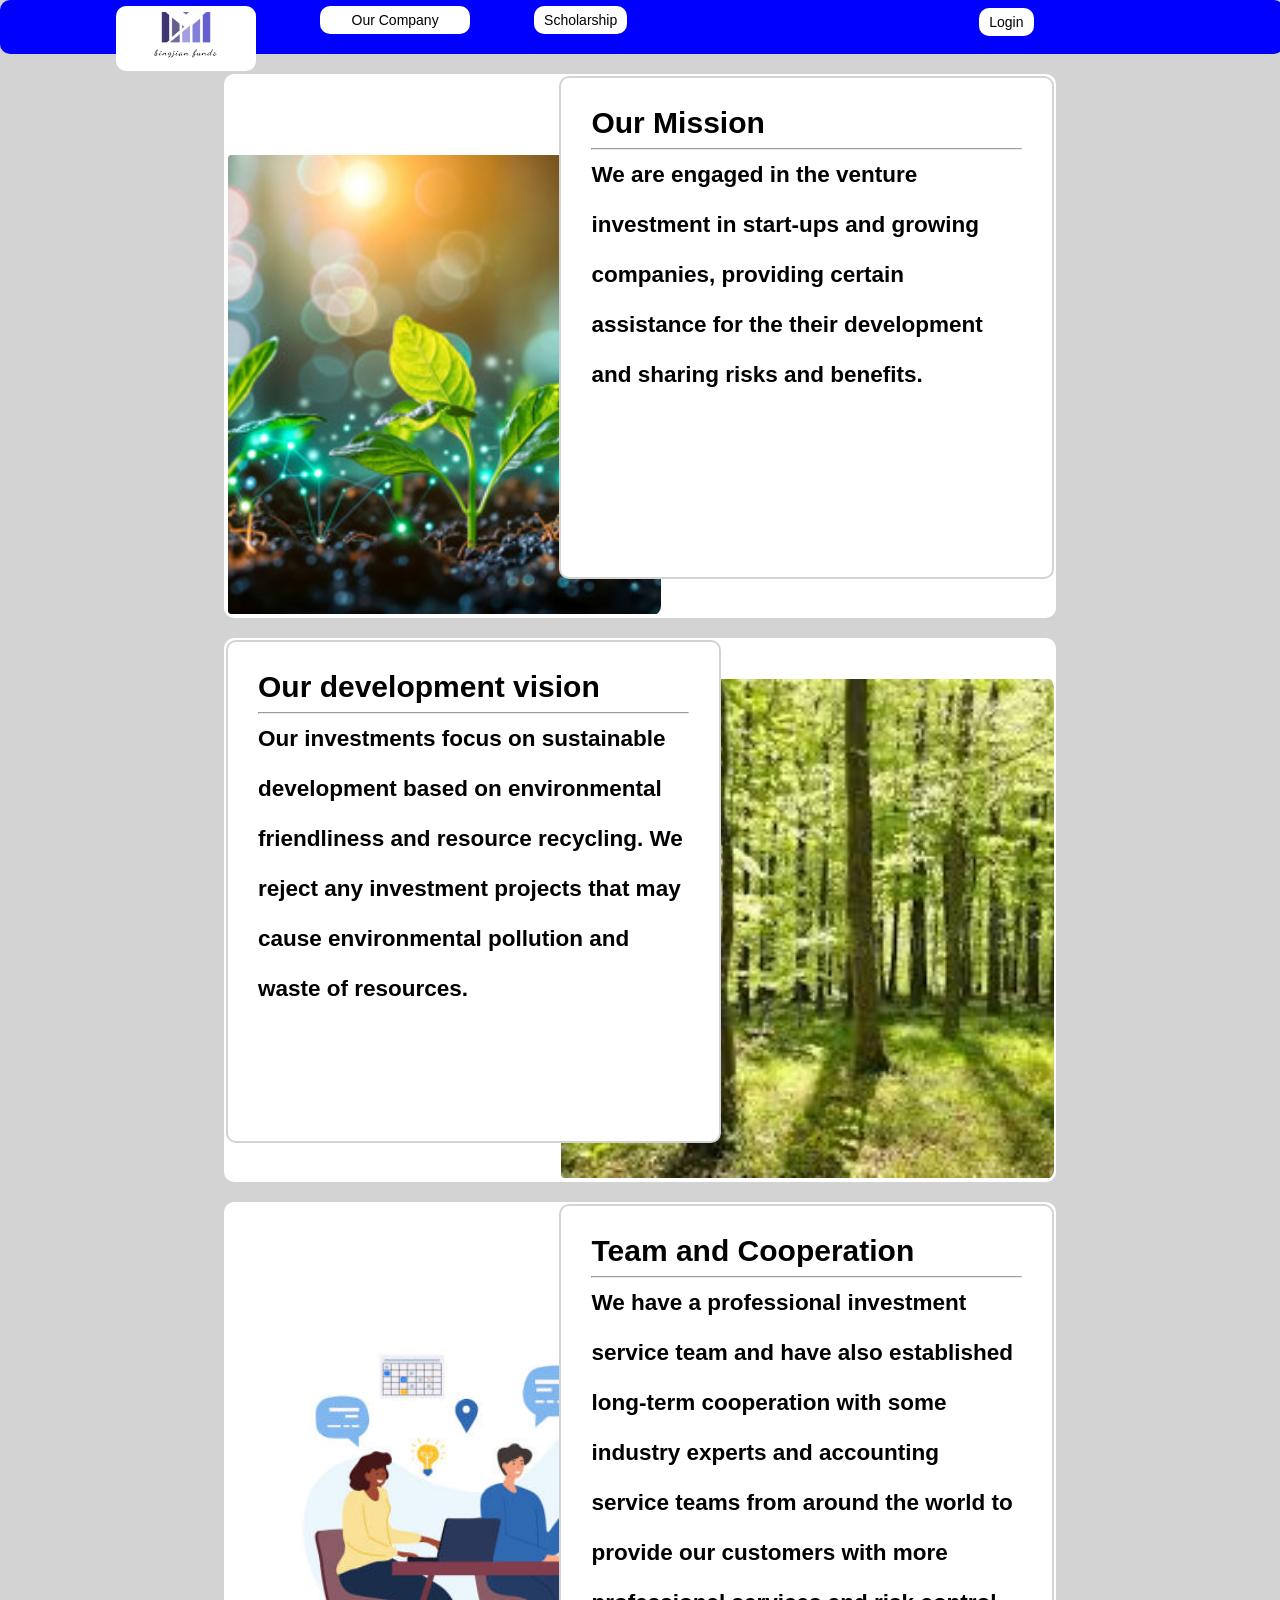
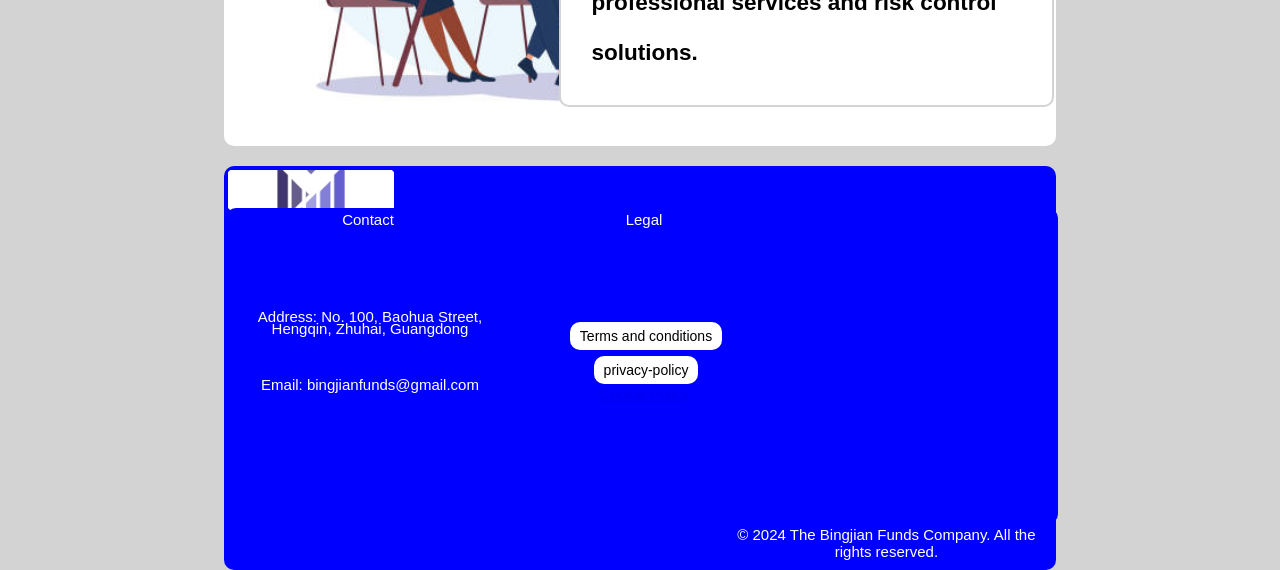
<file: index.html>
<!DOCTYPE html>
<html lang="en">
<head>
    <meta charset="UTF-8">
    <meta name="viewport" content="width=device-width, initial-scale=1.0">
    <title>Document</title>
    <link rel="stylesheet" href="style_funds_index.css">
    <script type="text/javascript" charset="UTF-8" src="//cdn.cookie-script.com/s/7836c45d7099fb04ed7497b6c54eb35f.js"></script>
    <style>
      
    
        

    </style>

</head>

<body>

    <!-- <script src="vue.js"></script> -->
    <div class="blockhead">
        <div class="bh1">
            <div class="bh11">
                <button onclick="location.href='index.html'"><img src="linkedin_banner_image_1.png" width="120" height="50" alt="the picture was lost"></button>
            </div>
            <div class="bh11"><button onclick="location.href='1st_002.html'" style="width: 150px;">Our Company</button></div>
            <div class="bh11"><button onclick="location.href='1st_003.html'">Scholarship</button></div>
            <!-- <div class="bh11"><button onclick="location.href='1st_004.html'">Contact</button></div> -->
        </div>        
        <div class="bh2"><button onclick="location.href='1st_005.html'">Login</button></div>
    </div>
    <div class="blockbody">
        <div class="bb1"></div>
        <div class="bb2"><h1>Our Mission</h1> <hr> <h2>We are engaged in the venture investment in start-ups 
            and growing companies, providing certain assistance for the their 
            development and sharing risks and benefits.</h2>
        </div>
    </div>
    <div class="blockbody">
        
        <div class="bb4"></div>
        <div class="bb3"><h1>Our development vision</h1> <hr> <h2>Our investments focus on sustainable development 
            based on environmental friendliness and resource recycling. We reject any investment projects that may 
            cause environmental pollution and waste of resources.</h2>
        </div>

    </div>

    <div class="blockbody">
        <div class="bb5"></div>
        <div class="bb2">
            <h1>Team and Cooperation</h1> <hr> <h2>We have a professional investment service team and have also established long-term 
                cooperation with some industry experts and accounting service teams from around the world to provide 
                our customers with more professional services and risk control solutions.</h2>
        </div>
    </div>
    <div class="blockbottom">
        <div class="bt0"></div>
        <hr>
        <div class="bt1">
            <div class="bt11"> 
                <div class="bt111">Contact</div>
                <div class="bt112">
                    <div class="bt1121">Address: No. 100, Baohua Street, Hengqin, Zhuhai, Guangdong</div>
                    <div class="bt1121"></div>
                    <div class="bt1121">Email: bingjianfunds@gmail.com</div>                    
                </div>
            </div>
            <div class="bt11">
                <div class="bt111">Legal</div>
                <div class="bt112">
                    <div class="bt1121"><button onclick="location.href='term.html'">Terms and conditions</button> </div>
                    
                    <div class="bt1121"><button onclick="location.href='bingjian_privacy.html'">privacy-policy</button></div>
                    <!-- <div class="bt1121"><button onclick="location.href='cookie.html'">Cookies</button></div> -->
                    <a href="https://www.iubenda.com/privacy-policy/40040100/cookie-policy" class="iubenda-white iubenda-noiframe iubenda-embed iubenda-noiframe " title="Cookie Policy ">Cookie Policy</a>
                    <script type="text/javascript">(function (w,d) {var loader = function () {var s = d.createElement("script"), tag = d.getElementsByTagName("script")[0]; s.src="https://cdn.iubenda.com/iubenda.js"; tag.parentNode.insertBefore(s,tag);}; if(w.addEventListener){w.addEventListener("load", loader, false);}else if(w.attachEvent){w.attachEvent("onload", loader);}else{w.onload = loader;}})(window, document);</script>

                    <!-- <div class="bt1121"><button onclick="location.href='1st_009.html'">Manage my Data</button></div> -->
                </div>
            </div>
            <div class="bt11">
                <div class="bt1121"></div>
            </div>
                  
        </div>
        <hr>
        <div class="bt2">© 2024 The Bingjian Funds Company. All the rights reserved.</div>

    </div>
</file>
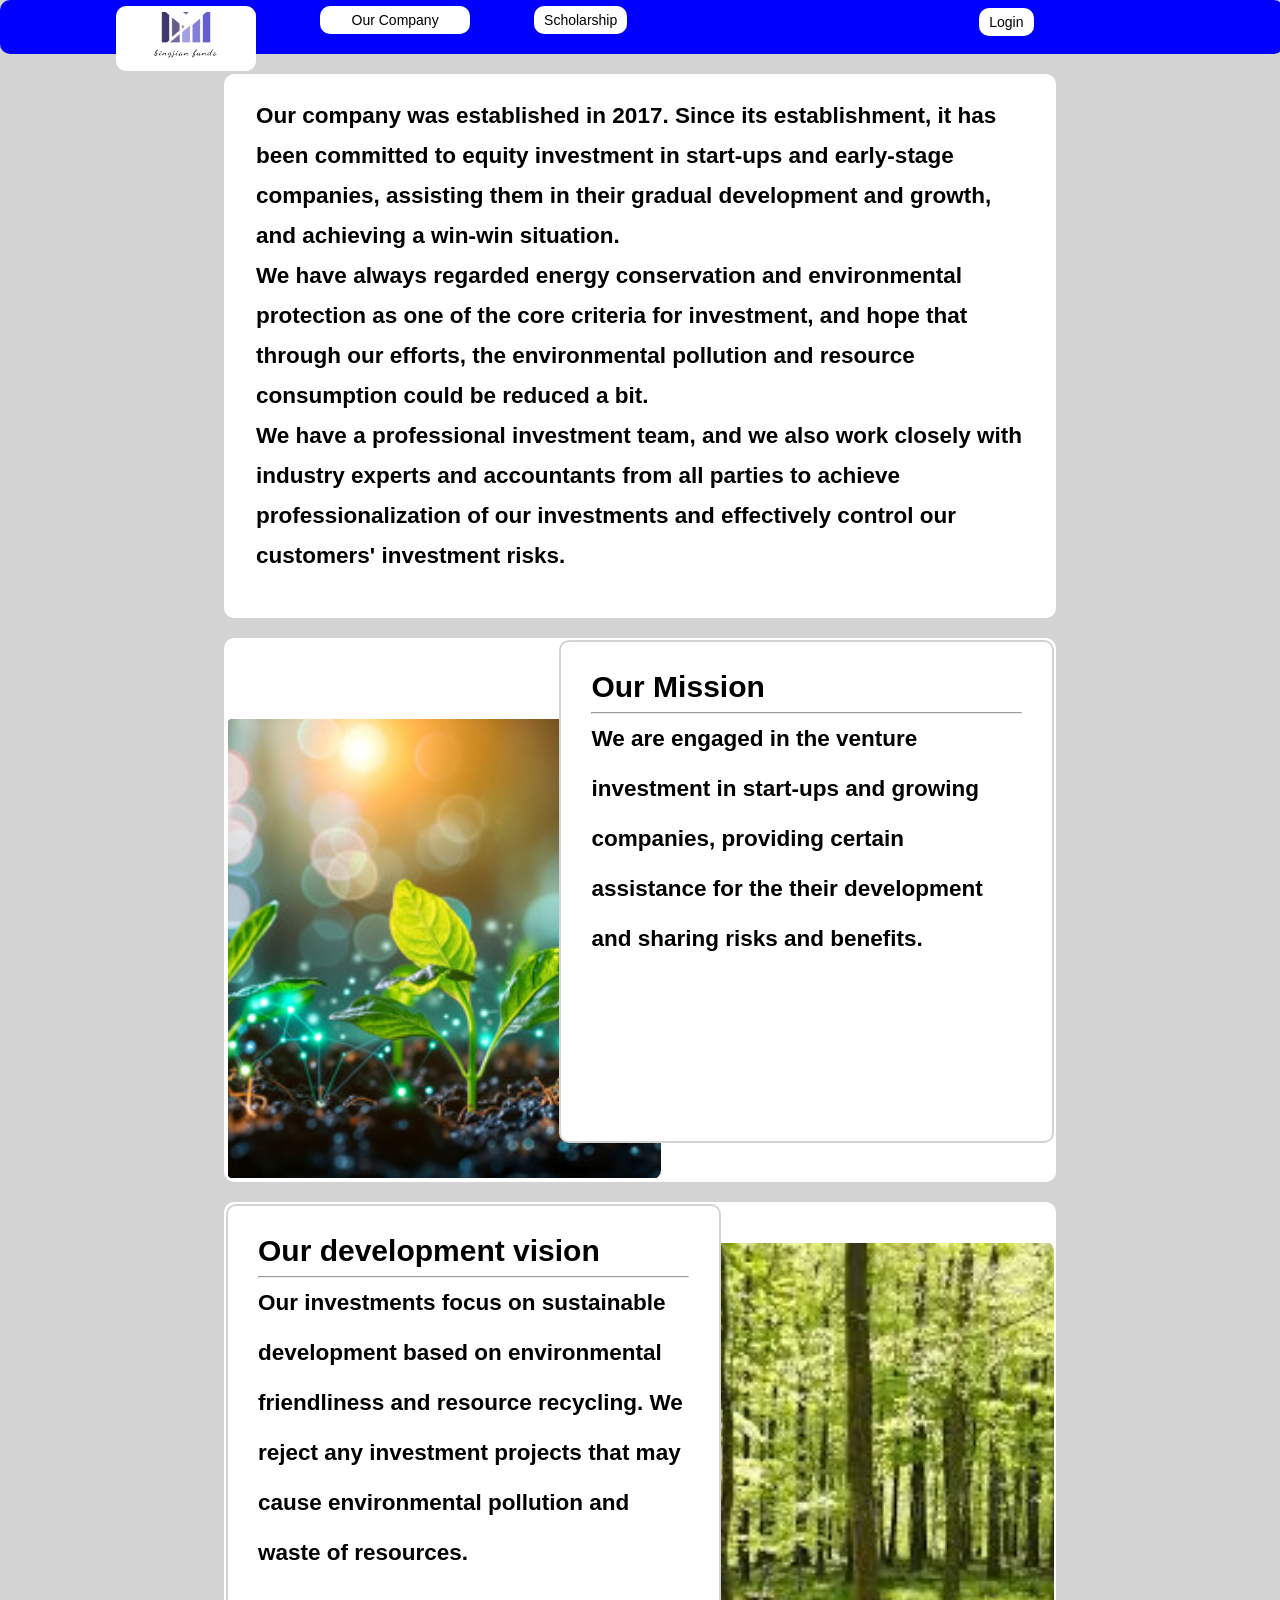
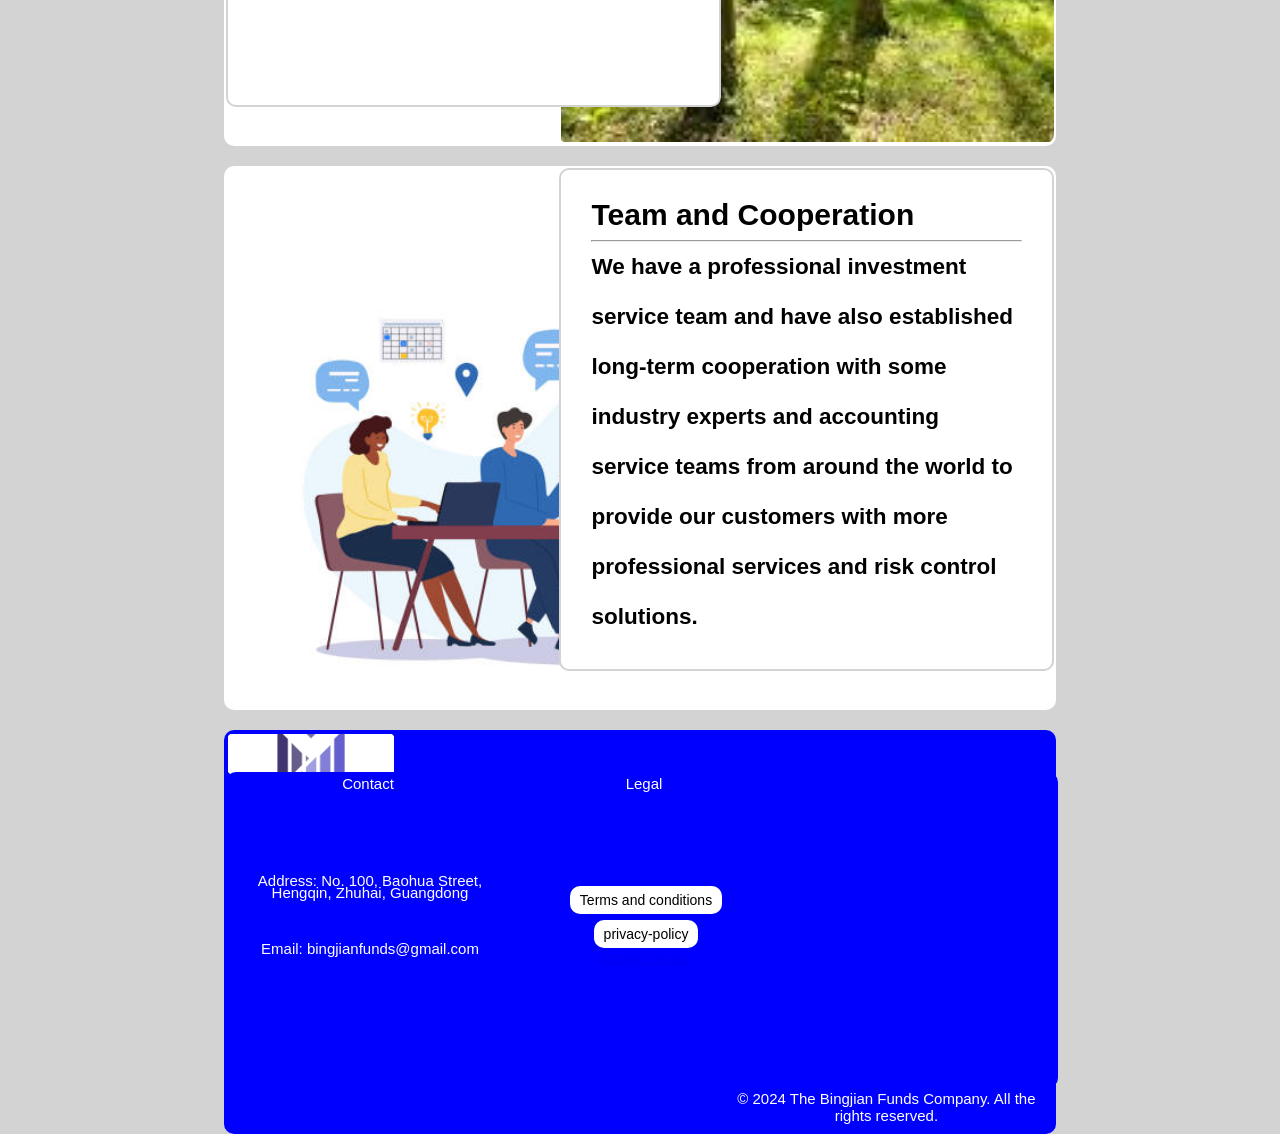
<file: 1st_002.html>
<!DOCTYPE html>
<html lang="en">
<head>
    <meta charset="UTF-8">
    <meta name="viewport" content="width=device-width, initial-scale=1.0">
    <title>Document</title>
    <link rel="stylesheet" href="style_funds_index.css">
    <script type="text/javascript" charset="UTF-8" src="//cdn.cookie-script.com/s/7836c45d7099fb04ed7497b6c54eb35f.js"></script>
    <style>
       

    </style>
</head>

<body>
    
    <div class="blockhead">
        <div class="bh1">
            <div class="bh11">
                <button onclick="location.href='index.html'"><img src="linkedin_banner_image_1.png" width="120" height="50" alt="the picture was lost"></button>
            </div>
            <div class="bh11"><button onclick="location.href='1st_002.html'" style="width: 150px;">Our Company</button></div>
            <div class="bh11"><button onclick="location.href='1st_003.html'">Scholarship</button></div>
            <!-- <div class="bh11"><button onclick="location.href='1st_004.html'">Contact</button></div> -->
        </div>        
        <div class="bh2"><button onclick="location.href='1st_005.html'">Login</button></div>
    </div>
    <div class="blockbody">
        <h2>Our company was established in 2017. Since its establishment, it has been committed to equity investment in start-ups 
            and early-stage companies, assisting them in their gradual development and growth, and achieving a win-win situation. <p></p>

            We have always regarded energy conservation and environmental protection as one of the core criteria for investment, 
            and hope that through our efforts,  the environmental pollution and resource consumption could be reduced a bit. <p></p>

            We have a professional investment team, and we also work closely with industry experts and accountants 
            from all parties to achieve professionalization of our investments and effectively control our customers' 
            investment risks.</h2>
    </div>
    <div class="blockbody">
        <div class="bb1"></div>
        <div class="bb2"><h1>Our Mission</h1> <hr> <h2>We are engaged in the venture investment in start-ups 
            and growing companies, providing certain assistance for the their 
            development and sharing risks and benefits.</h2>
        </div>
    </div>
    <div class="blockbody">
        
        <div class="bb4"></div>
        <div class="bb3"><h1>Our development vision</h1> <hr> <h2>Our investments focus on sustainable development 
            based on environmental friendliness and resource recycling. We reject any investment projects that may 
            cause environmental pollution and waste of resources.</h2>
        </div>

    </div>

    <div class="blockbody">
        <div class="bb5"></div>
        <div class="bb2">
            <h1>Team and Cooperation</h1> <hr> <h2>We have a professional investment service team and have also established long-term 
                cooperation with some industry experts and accounting service teams from around the world to provide 
                our customers with more professional services and risk control solutions.</h2>
        </div>
    </div>
    <div class="blockbottom">
        <div class="bt0"></div>
        <hr>
        <div class="bt1">
            <div class="bt11"> 
                <div class="bt111">Contact</div>
                <div class="bt112">
                    <div class="bt1121">Address: No. 100, Baohua Street, Hengqin, Zhuhai, Guangdong</div>
                    <div class="bt1121"></div>
                    <div class="bt1121">Email: bingjianfunds@gmail.com</div>                    
                </div>
            </div>
            <div class="bt11">
                <div class="bt111">Legal</div>
                <div class="bt112">
                    <div class="bt1121"><button onclick="location.href='term.html'">Terms and conditions</button> </div>
                    
                    <div class="bt1121"><button onclick="location.href='bingjian_privacy.html'">privacy-policy</button></div>
                    <!-- <div class="bt1121"><button onclick="location.href='cookie.html'">Cookies</button></div> -->
                    <a href="https://www.iubenda.com/privacy-policy/40040100/cookie-policy" class="iubenda-white iubenda-noiframe iubenda-embed iubenda-noiframe " title="Cookie Policy ">Cookie Policy</a>
                    <script type="text/javascript">(function (w,d) {var loader = function () {var s = d.createElement("script"), tag = d.getElementsByTagName("script")[0]; s.src="https://cdn.iubenda.com/iubenda.js"; tag.parentNode.insertBefore(s,tag);}; if(w.addEventListener){w.addEventListener("load", loader, false);}else if(w.attachEvent){w.attachEvent("onload", loader);}else{w.onload = loader;}})(window, document);</script>

                    <!-- <div class="bt1121"><button onclick="location.href='1st_009.html'">Manage my Data</button></div> -->
                </div>
            </div>
            <div class="bt11">
                <div class="bt1121"></div>
            </div>
                  
        </div>
        <hr>
        <div class="bt2">© 2024 The Bingjian Funds Company. All the rights reserved.</div>

    </div>
</file>
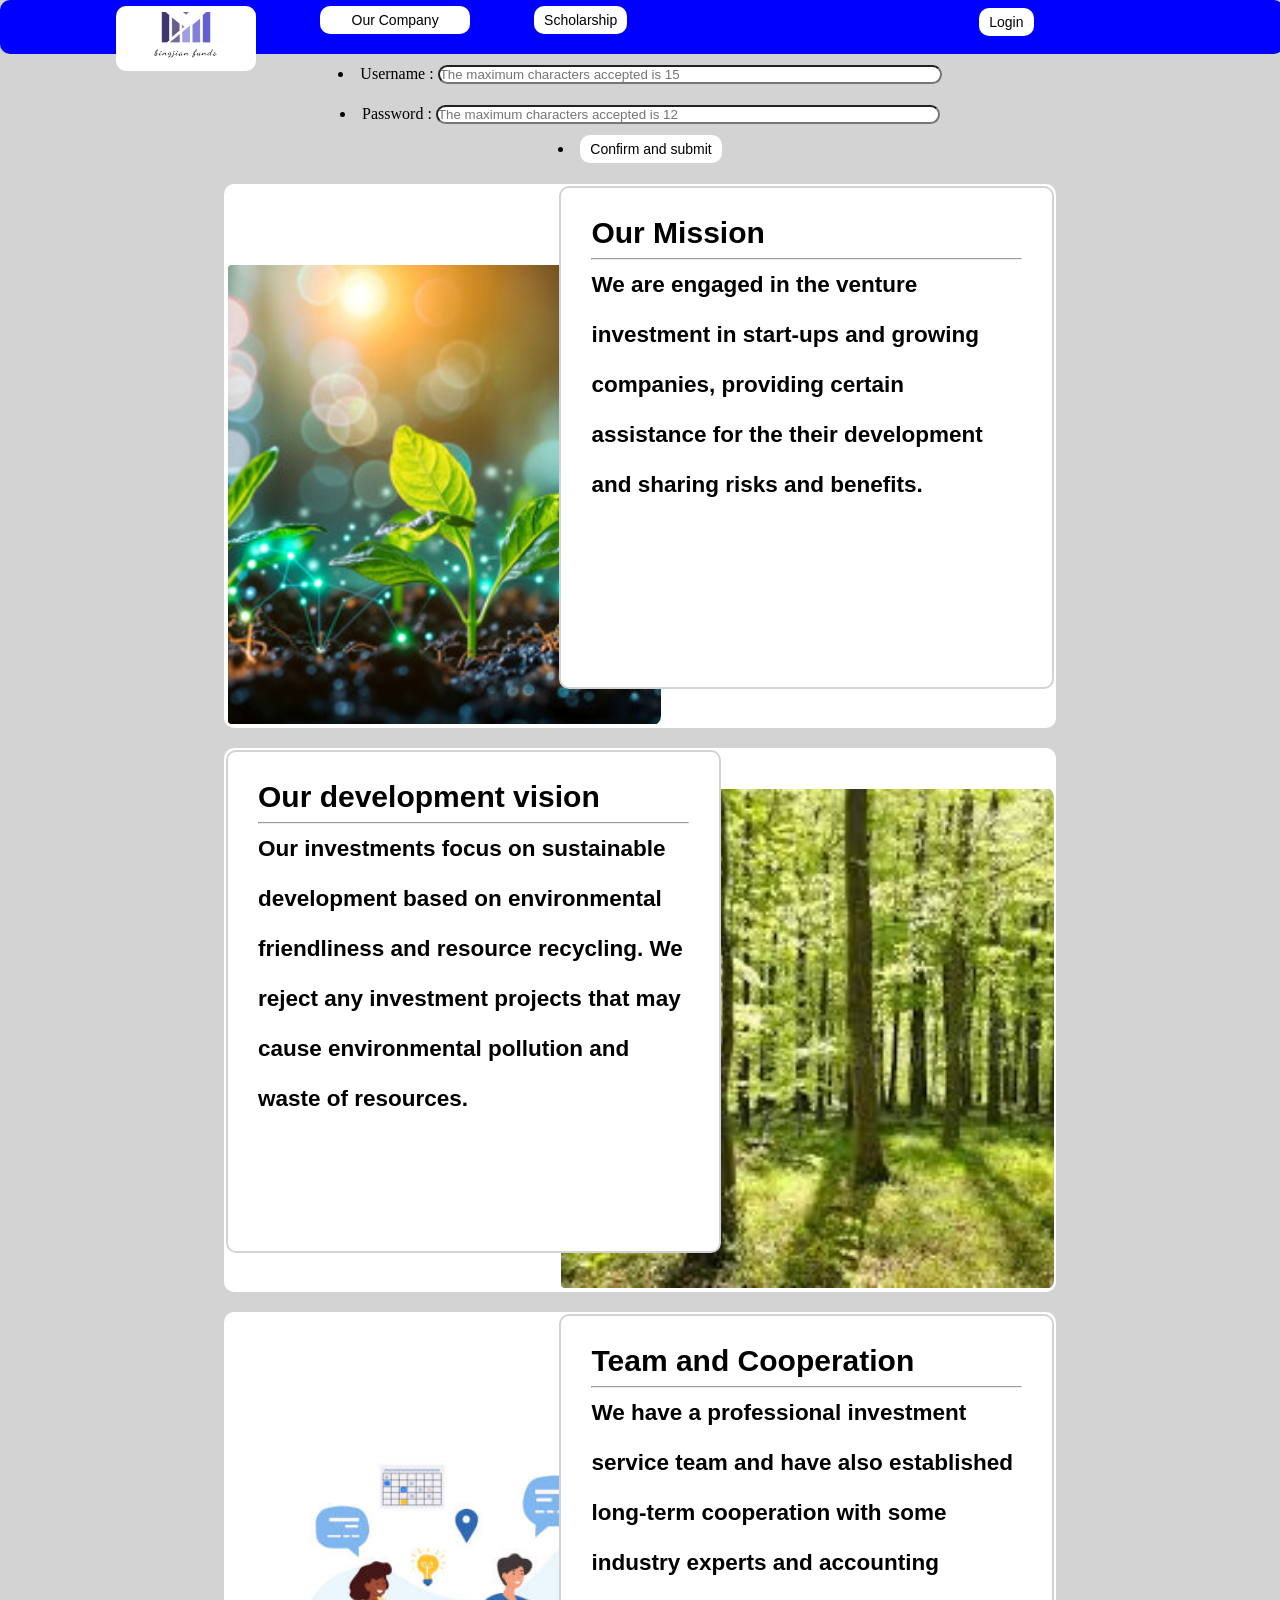
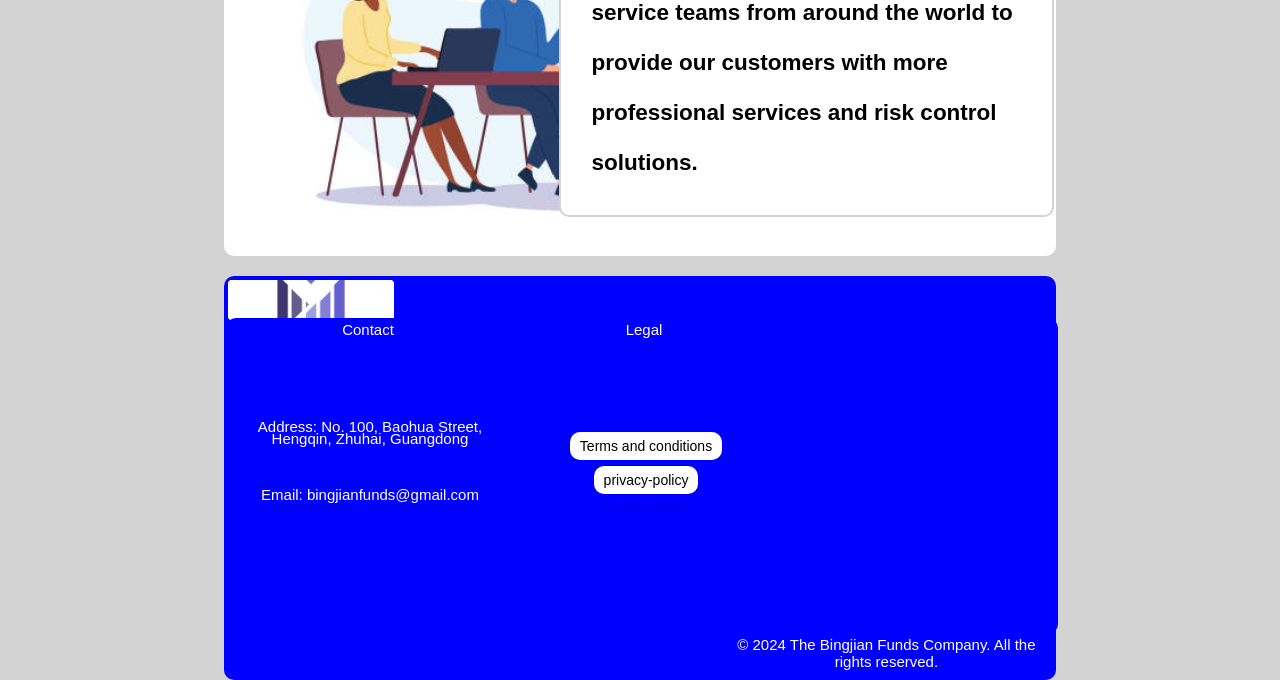
<file: 1st_005.html>
<!DOCTYPE html>
<html lang="en">
<head>
    <meta charset="UTF-8">
    <meta name="viewport" content="width=device-width, initial-scale=1.0">
    <title>Document</title>
    <link rel="stylesheet" href="style_funds_index.css">
    <script type="text/javascript" charset="UTF-8" src="//cdn.cookie-script.com/s/7836c45d7099fb04ed7497b6c54eb35f.js"></script>
    <style>
       
        

    </style>
</head>

<body>

    
    <div class="blockhead">
        <div class="bh1">
            <div class="bh11">
                <button onclick="location.href='index.html'"><img src="linkedin_banner_image_1.png" width="120" height="50" alt="the picture was lost"></button>
            </div>
            <div class="bh11"><button onclick="location.href='1st_002.html'" style="width: 150px;">Our Company</button></div>
            <div class="bh11"><button onclick="location.href='1st_003.html'">Scholarship</button></div>
            <!-- <div class="bh11"><button onclick="location.href='1st_004.html'">Contact</button></div> -->
        </div>        
        <div class="bh2"><button onclick="location.href='1st_005.html'">Login</button></div>
    </div>
    
        <li style="text-align: center; line-height:40px;">Username : <input type="text" id="Username"  maxlength="15"
              placeholder="The maximum characters accepted is 15"></li>
    
        <li style="text-align: center; line-height:40px;">Password : <input type="text" id="password" maxlength="12" 
            placeholder="The maximum characters accepted is 12"></li>
    
    
    
    
        <li style="text-align: center; line-height:30px;"><button onclick="showPopup()">Confirm and submit</button></li>
        <script>
        function showPopup() {
            alert(" the username or password is wrong, please try again.");
        }  
        </script>
    

    
    
    
   
    <div class="blockbody">
        <div class="bb1"></div>
        <div class="bb2"><h1>Our Mission</h1> <hr> <h2>We are engaged in the venture investment in start-ups 
            and growing companies, providing certain assistance for the their 
            development and sharing risks and benefits.</h2>
        </div>
    </div>
    <div class="blockbody">
        
        <div class="bb4"></div>
        <div class="bb3"><h1>Our development vision</h1> <hr> <h2>Our investments focus on sustainable development 
            based on environmental friendliness and resource recycling. We reject any investment projects that may 
            cause environmental pollution and waste of resources.</h2>
        </div>

    </div>

    <div class="blockbody">
        <div class="bb5"></div>
        <div class="bb2">
            <h1>Team and Cooperation</h1> <hr> <h2>We have a professional investment service team and have also established long-term 
                cooperation with some industry experts and accounting service teams from around the world to provide 
                our customers with more professional services and risk control solutions.</h2>
        </div>
    </div>
    <div class="blockbottom">
        <div class="bt0"></div>
        <hr>
        <div class="bt1">
            <div class="bt11"> 
                <div class="bt111">Contact</div>
                <div class="bt112">
                    <div class="bt1121">Address: No. 100, Baohua Street, Hengqin, Zhuhai, Guangdong</div>
                    <div class="bt1121"></div>
                    <div class="bt1121">Email: bingjianfunds@gmail.com</div>                    
                </div>
            </div>
            <div class="bt11">
                <div class="bt111">Legal</div>
                <div class="bt112">
                    <div class="bt1121"><button onclick="location.href='term.html'">Terms and conditions</button> </div>
                    
                    <div class="bt1121"><button onclick="location.href='bingjian_privacy.html'">privacy-policy</button></div>
                    <!-- <div class="bt1121"><button onclick="location.href='cookie.html'">Cookies</button></div> -->
                    <a href="https://www.iubenda.com/privacy-policy/40040100/cookie-policy" class="iubenda-white iubenda-noiframe iubenda-embed iubenda-noiframe " title="Cookie Policy ">Cookie Policy</a>
                    <script type="text/javascript">(function (w,d) {var loader = function () {var s = d.createElement("script"), tag = d.getElementsByTagName("script")[0]; s.src="https://cdn.iubenda.com/iubenda.js"; tag.parentNode.insertBefore(s,tag);}; if(w.addEventListener){w.addEventListener("load", loader, false);}else if(w.attachEvent){w.attachEvent("onload", loader);}else{w.onload = loader;}})(window, document);</script>

                    <!-- <div class="bt1121"><button onclick="location.href='1st_009.html'">Manage my Data</button></div> -->
                </div>
            </div>
            <div class="bt11">
                <div class="bt1121"></div>
            </div>
                  
        </div>
        <hr>
        <div class="bt2">© 2024 The Bingjian Funds Company. All the rights reserved.</div>

    </div>
</file>
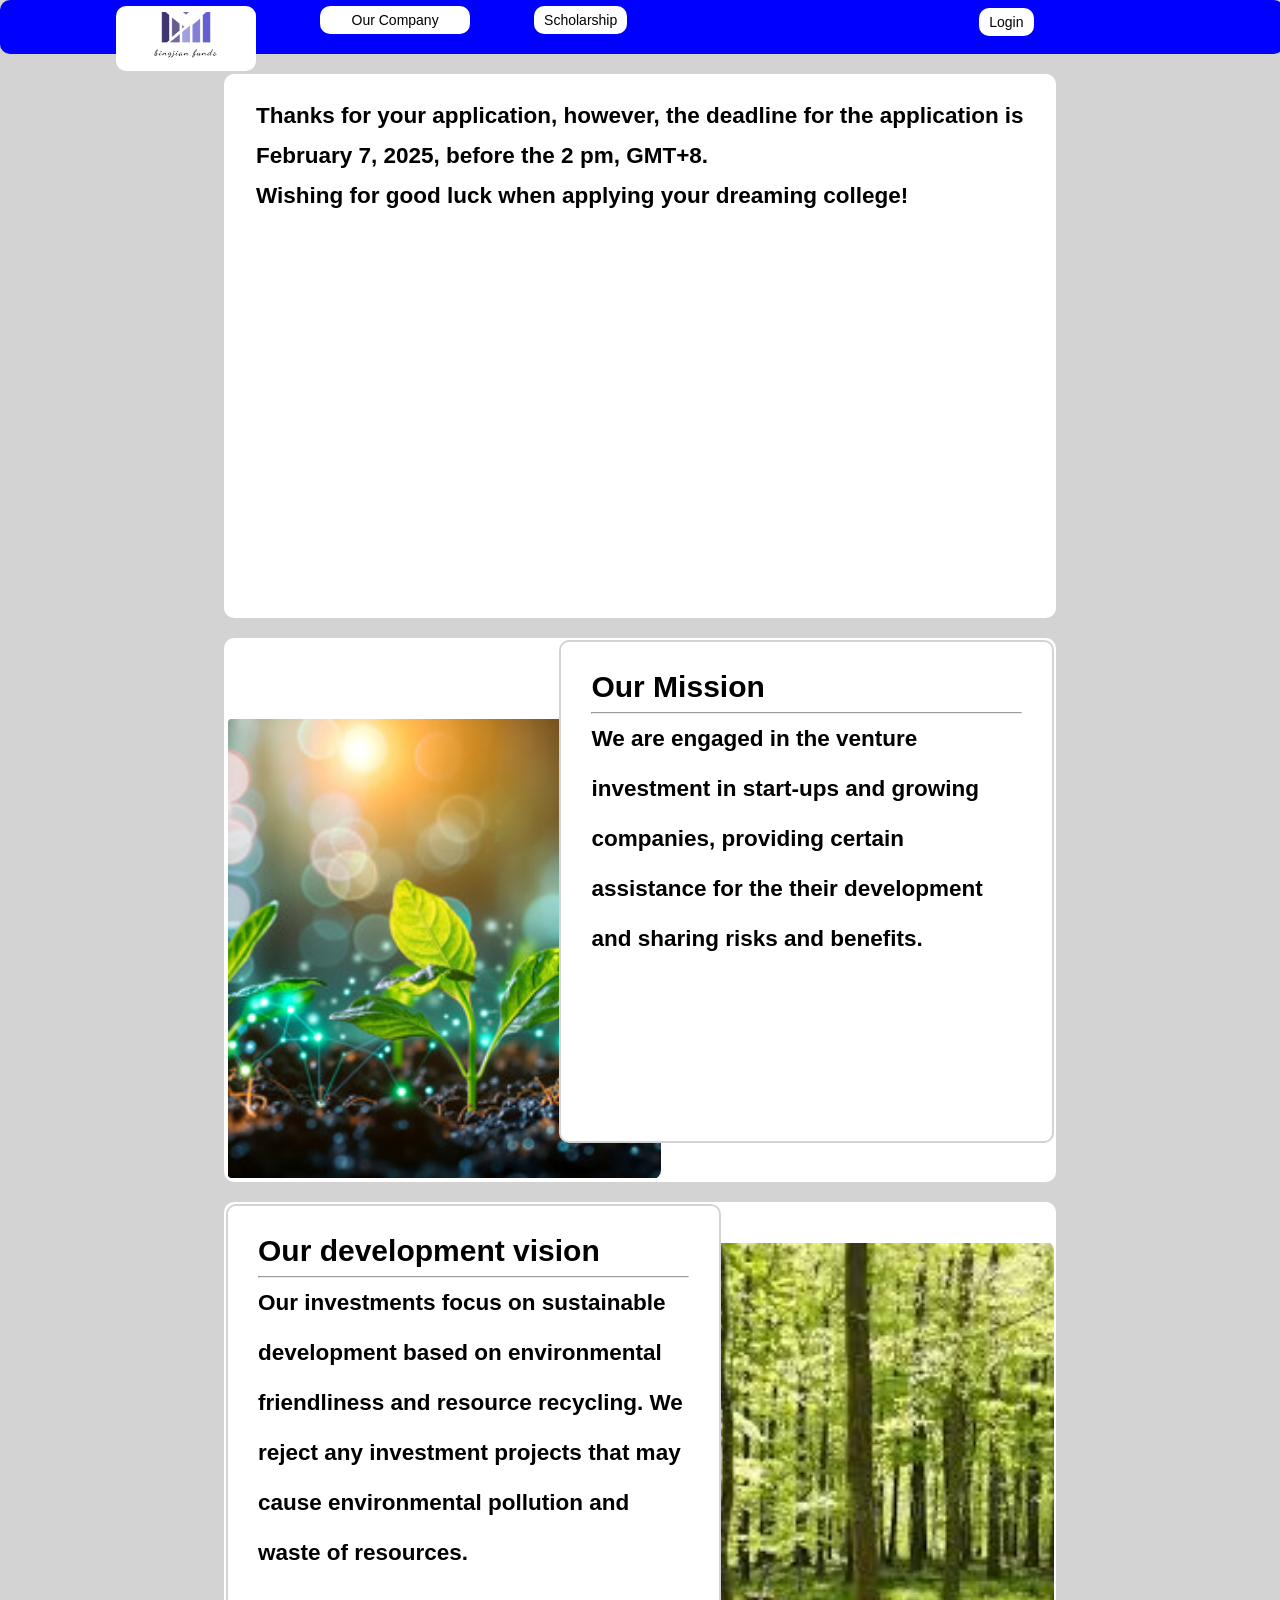
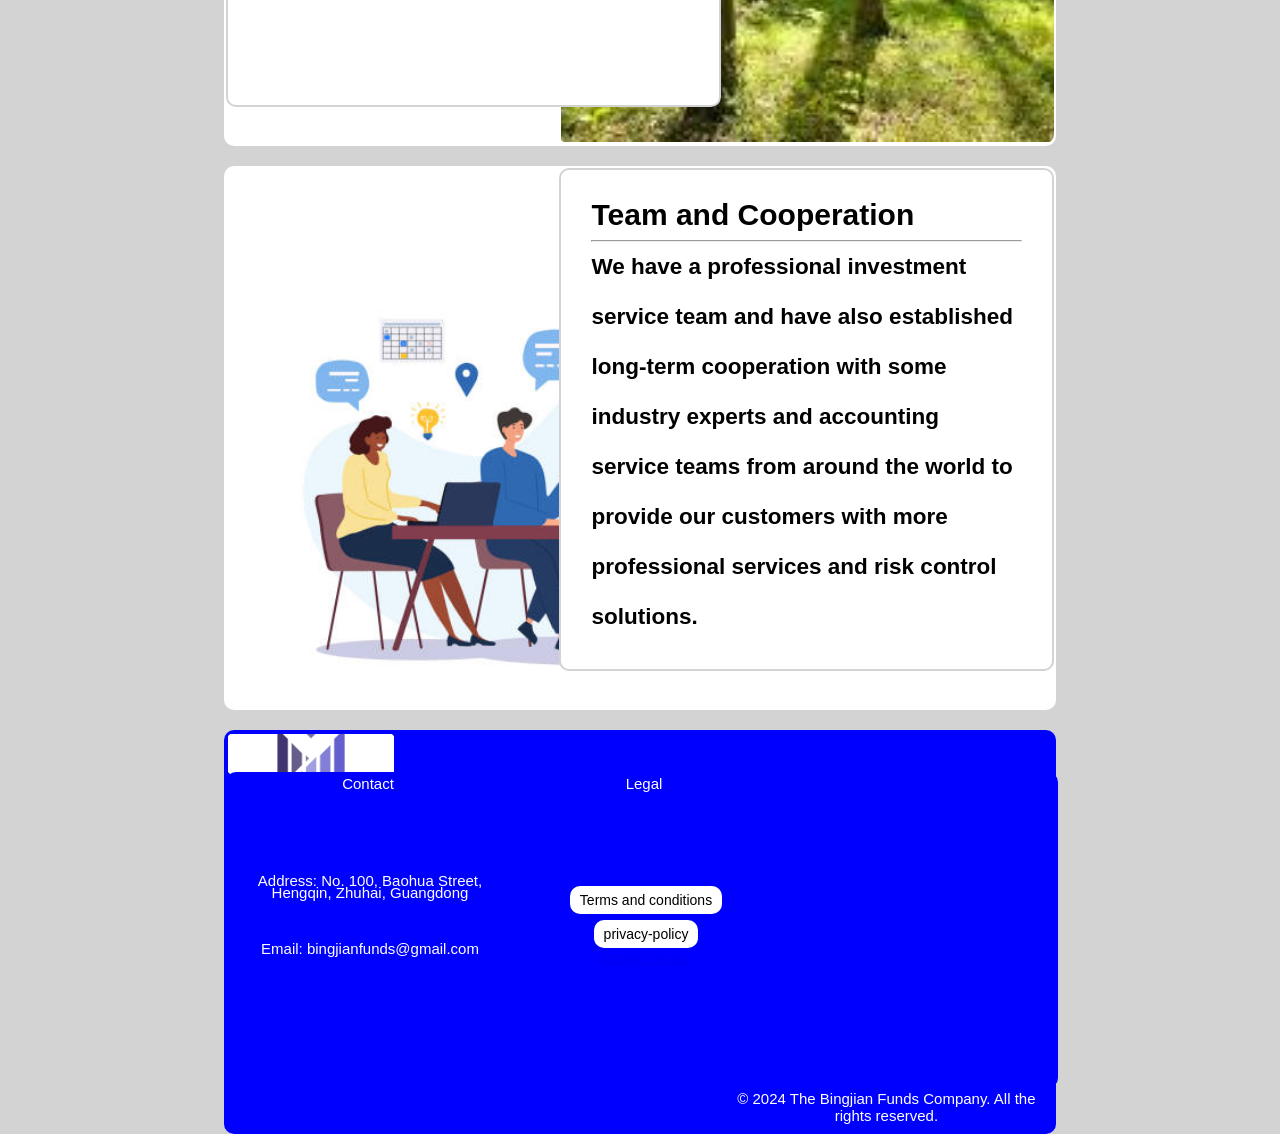
<file: 1st_006.html>
<!DOCTYPE html>
<html lang="en">
<head>
    <meta charset="UTF-8">
    <meta name="viewport" content="width=device-width, initial-scale=1.0">
    <title>Document</title>
    <link rel="stylesheet" href="style_funds_index.css">
    <script type="text/javascript" charset="UTF-8" src="//cdn.cookie-script.com/s/7836c45d7099fb04ed7497b6c54eb35f.js"></script>
    <style>
       
    </style>
</head>

<body>

    <div class="blockhead">
        <div class="bh1">
            <div class="bh11">
                <button onclick="location.href='index.html'"><img src="linkedin_banner_image_1.png" width="120" height="50" alt="the picture was lost"></button>
            </div>
            <div class="bh11"><button onclick="location.href='1st_002.html'" style="width: 150px;">Our Company</button></div>
            <div class="bh11"><button onclick="location.href='1st_003.html'">Scholarship</button></div>
            
        </div>        
        <div class="bh2"><button onclick="location.href='1st_005.html'">Login</button></div>
    </div>
    <div class="blockbody">
        <h2>Thanks for your application, however, the deadline for the application is February 7, 2025, before the 2 pm, GMT+8.<p></p>
            Wishing for good luck when applying your dreaming college! <p></p>
        </h2>
    </div>
    <div class="blockbody">
        <div class="bb1"></div>
        <div class="bb2"><h1>Our Mission</h1> <hr> <h2>We are engaged in the venture investment in start-ups 
            and growing companies, providing certain assistance for the their 
            development and sharing risks and benefits.</h2>
        </div>
    </div>
    <div class="blockbody">
        
        <div class="bb4"></div>
        <div class="bb3"><h1>Our development vision</h1> <hr> <h2>Our investments focus on sustainable development 
            based on environmental friendliness and resource recycling. We reject any investment projects that may 
            cause environmental pollution and waste of resources.</h2>
        </div>

    </div>

    <div class="blockbody">
        <div class="bb5"></div>
        <div class="bb2">
            <h1>Team and Cooperation</h1> <hr> <h2>We have a professional investment service team and have also established long-term 
                cooperation with some industry experts and accounting service teams from around the world to provide 
                our customers with more professional services and risk control solutions.</h2>
        </div>
    </div>
    <div class="blockbottom">
        <div class="bt0"></div>
        <hr>
        <div class="bt1">
            <div class="bt11"> 
                <div class="bt111">Contact</div>
                <div class="bt112">
                    <div class="bt1121">Address: No. 100, Baohua Street, Hengqin, Zhuhai, Guangdong</div>
                    <div class="bt1121"></div>
                    <div class="bt1121">Email: bingjianfunds@gmail.com</div>                    
                </div>
            </div>
            <div class="bt11">
                <div class="bt111">Legal</div>
                <div class="bt112">
                    <div class="bt1121"><button onclick="location.href='term.html'">Terms and conditions</button> </div>
                    
                    <div class="bt1121"><button onclick="location.href='bingjian_privacy.html'">privacy-policy</button></div>
                    <!-- <div class="bt1121"><button onclick="location.href='cookie.html'">Cookies</button></div> -->
                    <a href="https://www.iubenda.com/privacy-policy/40040100/cookie-policy" class="iubenda-white iubenda-noiframe iubenda-embed iubenda-noiframe " title="Cookie Policy ">Cookie Policy</a>
                    <script type="text/javascript">(function (w,d) {var loader = function () {var s = d.createElement("script"), tag = d.getElementsByTagName("script")[0]; s.src="https://cdn.iubenda.com/iubenda.js"; tag.parentNode.insertBefore(s,tag);}; if(w.addEventListener){w.addEventListener("load", loader, false);}else if(w.attachEvent){w.attachEvent("onload", loader);}else{w.onload = loader;}})(window, document);</script>

                    <!-- <div class="bt1121"><button onclick="location.href='1st_009.html'">Manage my Data</button></div> -->
                </div>
            </div>
            <div class="bt11">
                <div class="bt1121"></div>
            </div>
                  
        </div>
        <hr>
        <div class="bt2">© 2024 The Bingjian Funds Company. All the rights reserved.</div>

    </div>
</file>
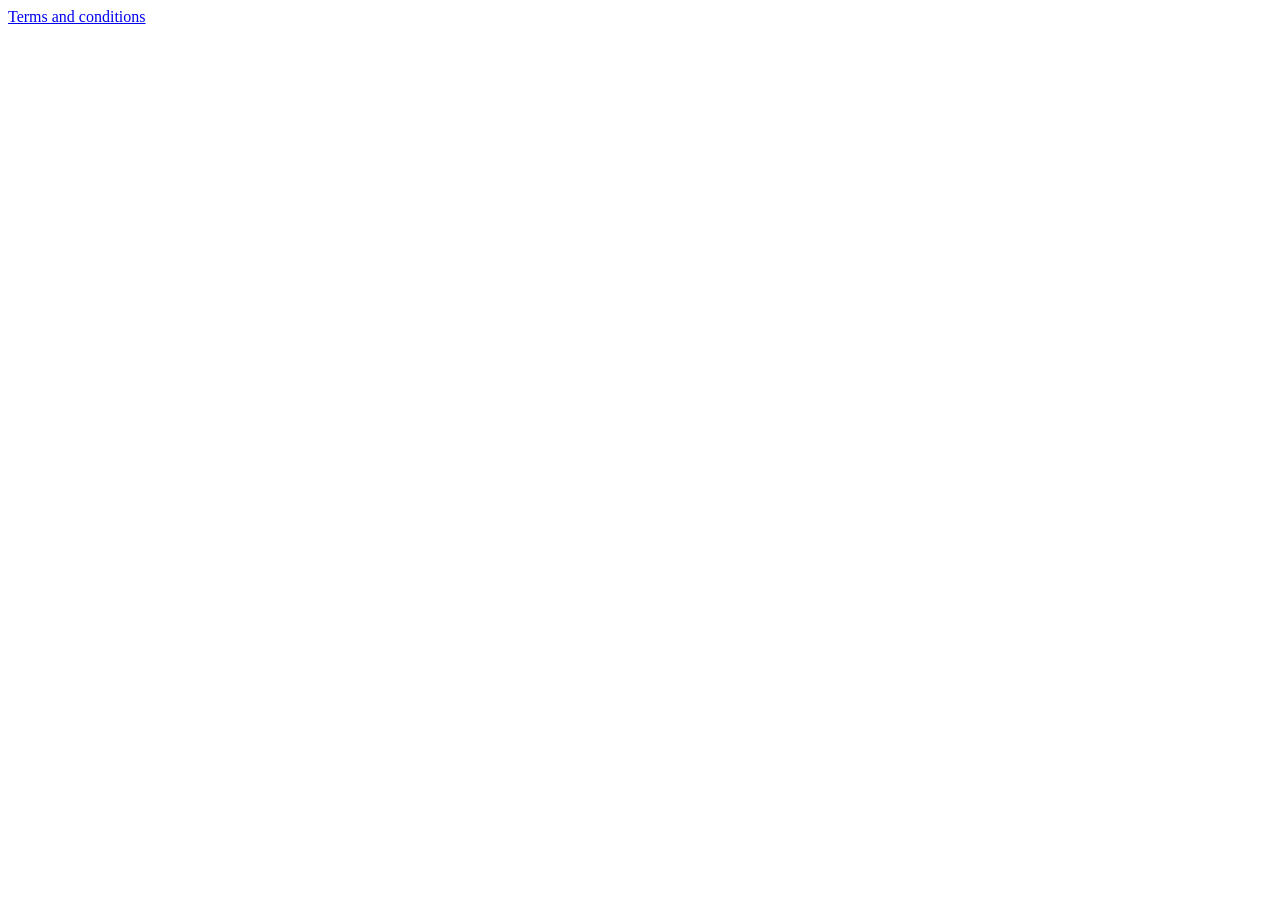
<file: term.html>
<!DOCTYPE html>
<html lang="en">
<head>
    <meta charset="UTF-8">
    <meta name="viewport" content="width=device-width, initial-scale=1.0">
    <title>Document</title>
</head>
<body>
    <a href="https://app.websitepolicies.com/policies/view/a7u1ez3h" class="terms " title="Terms and conditions">Terms and conditions</a>
</body>
</html>
</file>
<file: style_funds_index.css>
body{
    background-color: lightgrey;
}
@font-face {
    font-family: 'monopoly'; 
    src: url('C:\Users\Lenovo\Desktop\New folder\font\MONOPOLY_INLINE.ttf');
}


*{ margin:0; padding: 0;}
div {color: black; font-size:15px; font-weight: 150; font-family: monopoly, sans-serif; text-align: center;}
.blockhead {
    width: 100%; height: 50px; background: blue; color:white; border: 2px solid transparent; 
    padding: 7.5 30; border-radius: 10px; position: relative; display: flex; 
    justify-content: center; justify-items: center; font-family: monopoly,sans-serif;
    
                  
}
.blockbody {
    width: 60%; height: 500px; background: white; border: 2px solid transparent; text-align: left;
    padding: 20px 30px; border-radius: 10px; margin: 20px auto; position: relative; display: flex;
    line-height: 40px
}
.blockbody2 {
    width: 60%; height: 1000px; background: white; border: 2px solid #000; 
    padding: 20px 30px; border-radius: 10px; margin: 20px auto; position: relative;
    text-align: left; padding: 20px 30px 20px 30px; line-height: 40px
}

.blockbottom {
    width: 60%; height: 300px; background: blue; color:white; border: 2px solid transparent; 
    padding: 50px 30px; margin: auto; border-radius: 10px; position: relative; display: flex;
    justify-content: center; justify-items: center;
}
.bh1 {
    flex: 5; height: 70%; background: blue; color:white; border: 2px solid transparent; 
    padding: 0px 30px; border-radius: 10px; margin-left: 7%; margin-right: 20%; display: flex;
    justify-content: center; justify-items: center;
} 
.bh2 { flex: 1; height: 70%; background: blue; color:white; border: 2px solid transparent; 
    padding: 0px 30px; border-radius: 10px; margin-right: 20%; line-height: 35px;
}
.bh11 {
    flex: 1; height: 80%; background: blue; color:white; border: 2px solid transparent; 
    padding: 0px 30px; border-radius: 10px; line-height: 28px;
}
.bb1 {
    left: 0; bottom: 0; width: 52%;
    height: 85%; background-image: url(image_growing_up.jpg); background-repeat: no-repeat;
    background-size: cover; border: 2px solid transparent; 
    padding: auto; border-radius: 10px; position: absolute;
}
.bb2 {
    right: 0; top: 0; width: 52%;
    height: 85%; background: white; border: 2px solid lightgrey; text-align: left;
    padding: 20px 30px 20px 30px; border-radius: 10px; position: absolute; line-height: 50px; 
}
.bb3 {
    left: 0; top: 0; width: 52%; text-align: left;
    height: 85%; background: white; border: 2px solid lightgrey; line-height: 50px;
    padding: 20px 30px 20px 30px; border-radius: 10px; position: absolute;
}
.bb4 {
    right: 0; bottom: 0; width: 52%; background-image: url(images_nature.jpg); 
    background-repeat: no-repeat; background-size: cover;
    height: 85%; border: 2px solid transparent; 
    padding: 20px 30px 20px 30px; border-radius: 10px; position: absolute;


}
.bb5 {
    left: 0; bottom: 0; width: 52%;
    height: 85%;background-image: url(image_team.jpg); background-repeat: no-repeat;
    background-size: cover; border: 2px solid transparent; 
    padding: auto; border-radius: 10px; position: absolute;
}

.bt0 {
    left: 0; top: 0; width: 20%;
    height: 10%; background-image: url(linkedin_banner_image_1.png); background-repeat: no-repeat;
    background-size: cover; border: 2px solid transparent; 
    padding: auto; border-radius: 10px; position: absolute; 
}
.bt1 {
    left: 0; top: 10%; width: 100%; 
    height: 78%; background:blue; color:white; border: 2px solid transparent; 
    padding: auto; border-radius: 10px; position: absolute; display: flex;
}
.bt2 {
    right: 0; bottom: 0; width: 40%; 
    height: 10%; background: blue; color:white; border: 2px solid transparent; 
    padding: auto; border-radius: 10px; position: absolute; 
}
.bt11 {
    flex: 1;  
    height: 80%;background:blue; color:white; border: 2px solid transparent; line-height: 12px; 
    padding: auto; border-radius: 10px; margin: auto,20px; position: relative; align-content: center; 
}
.bt111 {
    top: 0; left: 0; height: 20%; width: 100%; background:blue; color:white; border: 2px solid transparent; 
    padding: auto; border-radius: 10px; position: absolute;  
}
.bt112 {
    bottom: 0; left: 0; height: 80%; width: 100%; background:blue; color:white; border: 2px solid transparent; 
    padding: auto; border-radius: 10px; position: absolute; align-content: center; 
}
.bt1121 {
    left: 0; height: 15%; width: 100%; background:blue; color:white; border: 2px solid transparent; 
    padding: auto; border-radius: 10px; position: relative; margin: auto,5%; 
}
button {
    border: none; outline: none; background:white; color:black; border-radius: 10px;
    cursor: pointer; transition: background-color 0.3s; font-size: 14px;
    padding: 6px 10px;
}
button:hover {
    background-color: #0056b3;
}
input { 
    width: 50%; max-width: 500px ; border-radius: 10px;
}
@media (max-width: 600px) {
    button {
        font-size: 12px;
        padding: 5px 9px;
    }; 
    input { 
    width: 100%; border-radius: 10px;
}
}
</file>
